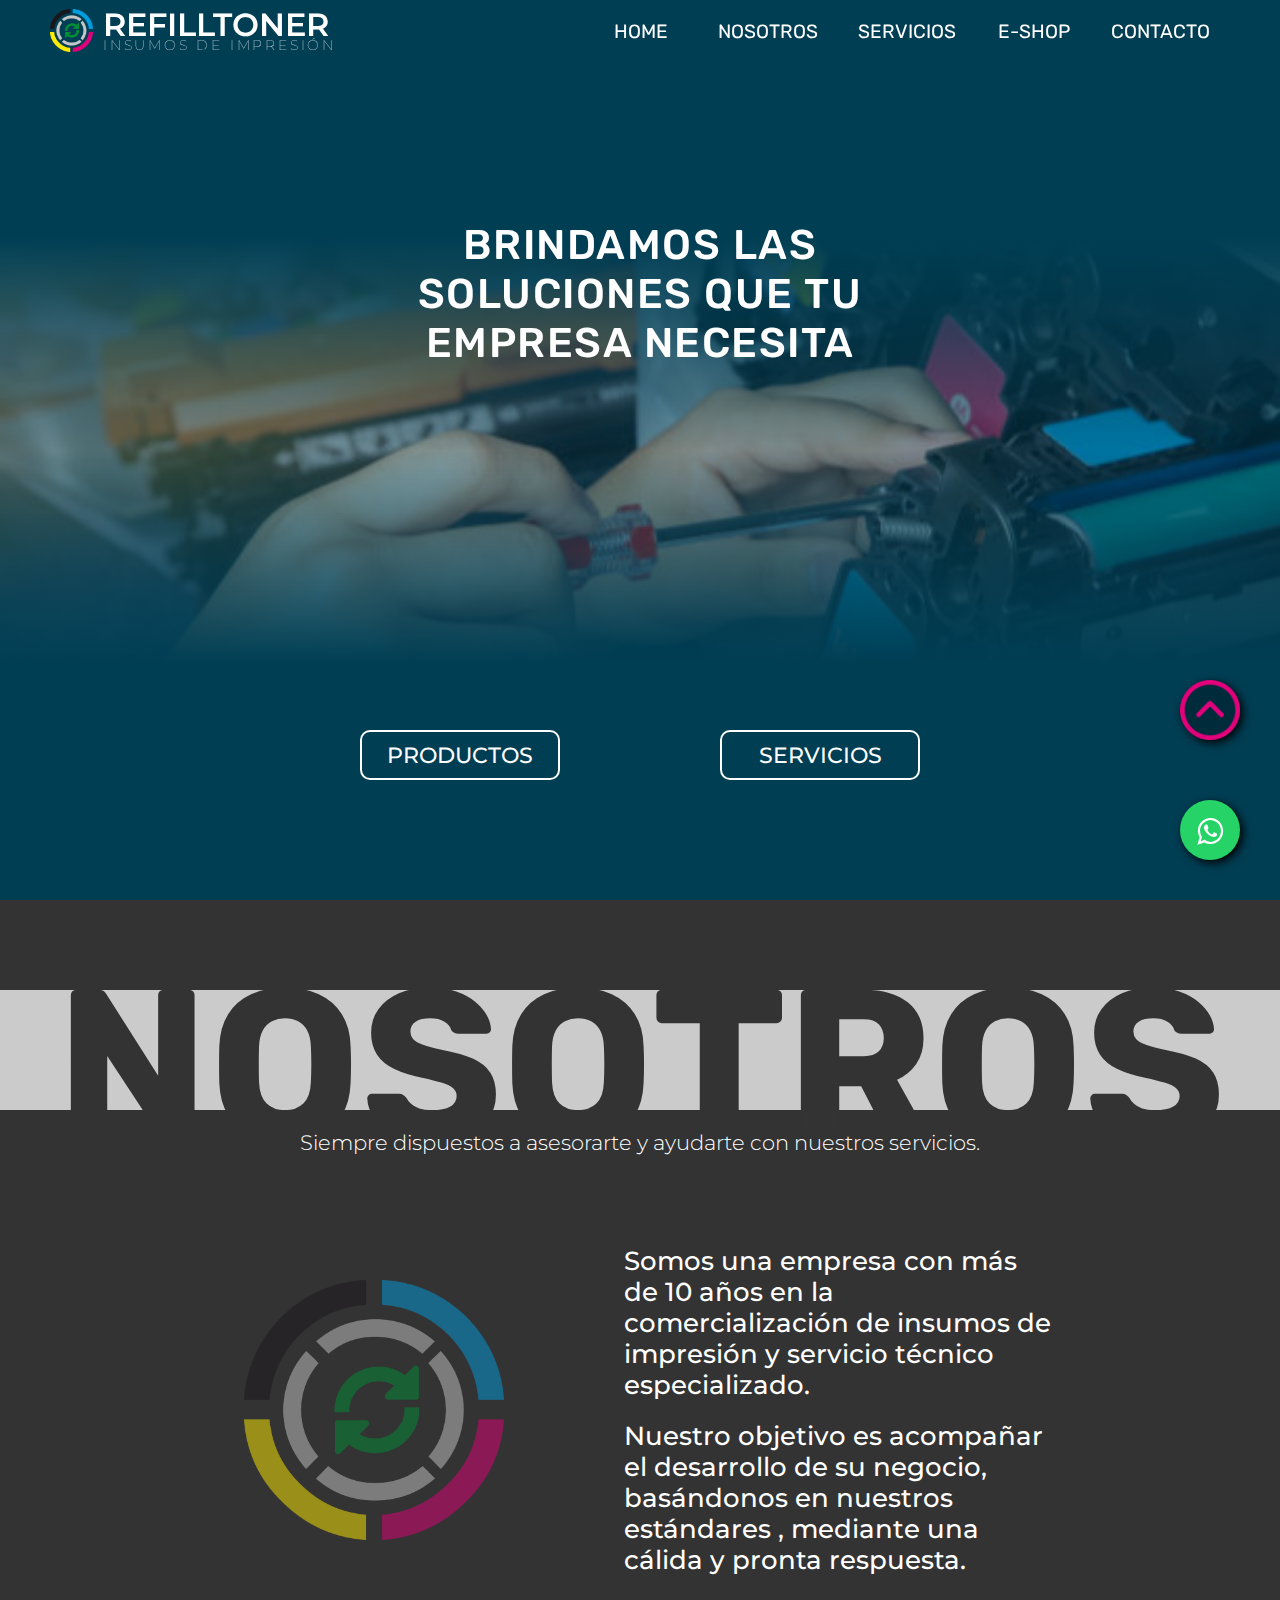
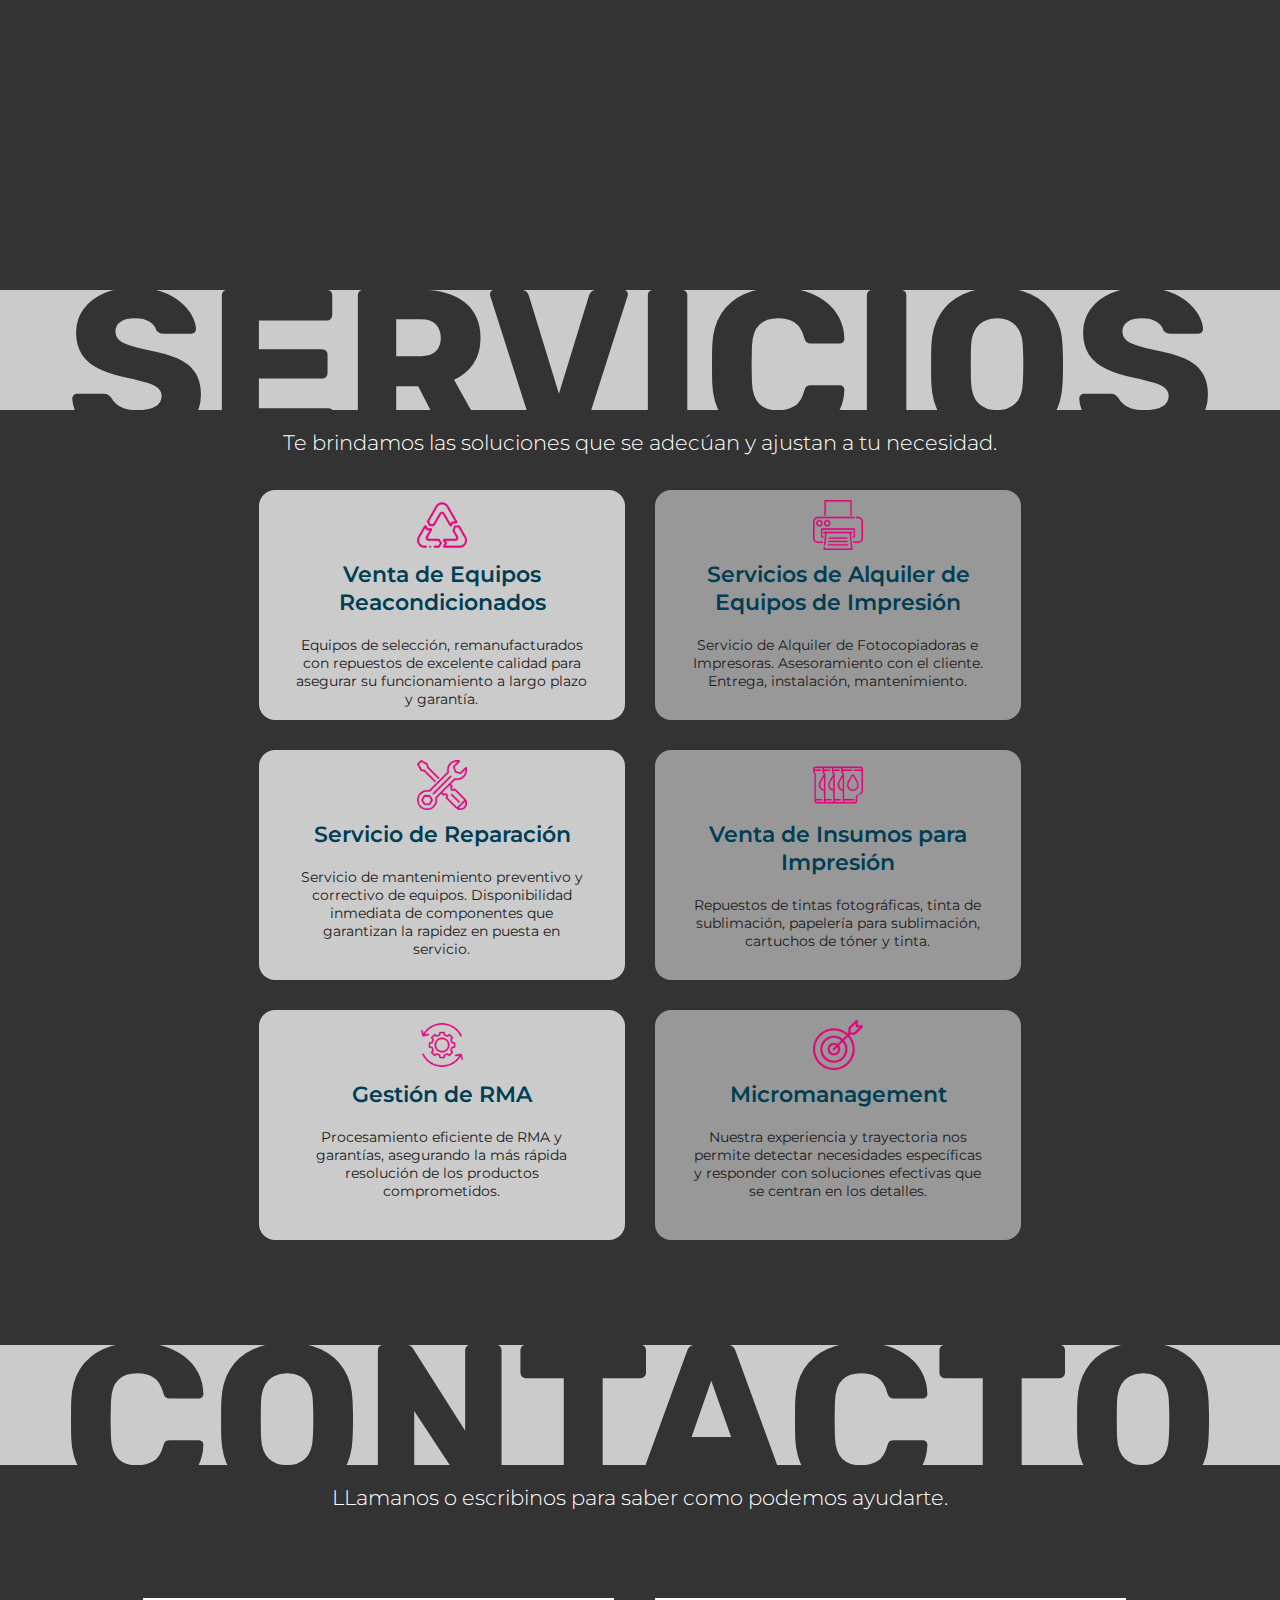
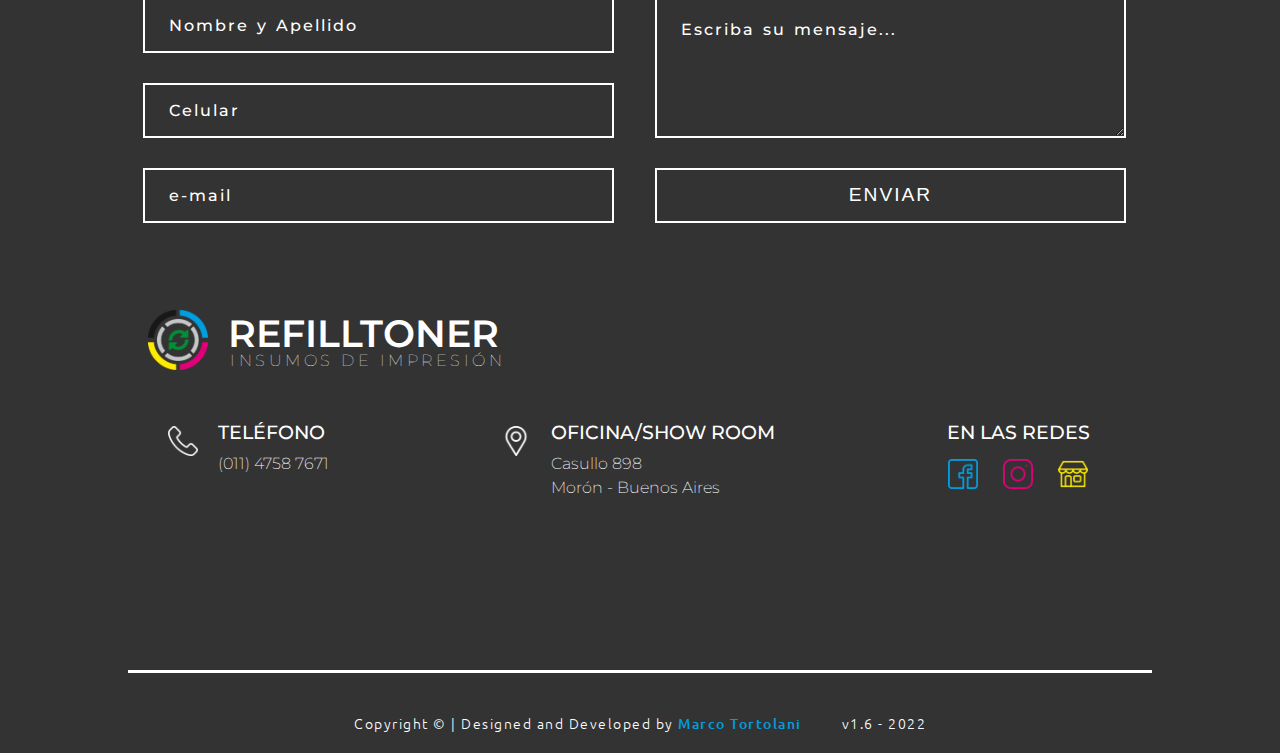
<file: index.html>
<!DOCTYPE html>
<html lang="es">
<head>
    <meta charset="UTF-8">
    <meta http-equiv="X-UA-Compatible" content="IE=edge">
    <meta name="viewport" content="width=device-width, initial-scale=1.0">
    <title>REFILLTONER</title>
    <meta name="description" content="REFILLTONER es una empresa que brinda servicios e insumos para impresión">
    <meta name="author" content="Marco Tortolani">
    <meta name="copyright" content="mtorto.com">
    <meta name="robots" content="index, follow">
    <link rel="icon" href="./imgs/refilltoner_logo.png">


    <link rel="preconnect" href="https://fonts.googleapis.com">
    <link rel="preconnect" href="https://fonts.gstatic.com" crossorigin>
    <!-- Montserrat font -->
    <link href="https://fonts.googleapis.com/css2?family=Montserrat:ital,wght@0,100;0,200;0,300;0,400;0,500;0,600;0,700;0,800;0,900;1,100;1,200;1,300;1,400;1,500;1,600;1,700;1,800;1,900&display=swap" rel="stylesheet">
    <!-- Rubik font -->
    <link href="https://fonts.googleapis.com/css2?family=Rubik:ital,wght@0,300;0,400;0,500;0,600;0,700;0,800;0,900;1,300;1,400;1,500;1,600;1,700;1,800;1,900&display=swap" rel="stylesheet">
    <!-- Ubuntu font -->
    <link href="https://fonts.googleapis.com/css2?family=Ubuntu:ital,wght@0,300;0,400;0,500;0,700;1,300;1,400;1,500;1,700&display=swap" rel="stylesheet">

    <link rel="stylesheet" href="https://maxcdn.bootstrapcdn.com/font-awesome/4.5.0/css/font-awesome.min.css">
    <a href="https://api.whatsapp.com/send?phone=5491167848386&text=Hola%21%20Quisiera%20hacer%20una%20consulta%20de%20RefillToner." class="float" target="_blank">
    <i class="fa fa-whatsapp my-float"></i>
    </a>

    <!-- Link Swiper's CSS -->
    <link rel="stylesheet" href="https://cdn.jsdelivr.net/npm/swiper/swiper-bundle.min.css"/>

    <link rel="stylesheet" href="./sass/app.css">
</head>
<body class="index">

    <div class="arrow-top ">
        <a href="#home">
            <img src="./imgs/up-arrow-magenta.png" alt="">
        </a>
    </div>
    
    <header class="nav-bar " id="navBar">

        <a href="#home">
            <div class="brand">
                <img src="./imgs/refilltoner_logo.png" alt="" id="logo">
                <div class="brand-name">
                    <h1 class="name-logo">refilltoner</h1>
                    <h2 class="line-work">insumos de impresión</h2>
                </div>
            </div>
        </a>
        

        <nav class="nav-menu ">
            <ul>
                <li> <a href="#home">home</a> </li> 
                <li> <a href="#about">nosotros</a> </li>
                <li> <a href="#services">servicios</a> </li>
                <li> <a href="http://refilltoner.mercadoshops.com.ar/" target="_blank">e-shop</a> </li>
                <li> <a href="#contact">contacto</a> </li>
            </ul>

        </nav>


        <label class="menu-mobile " for="menu-mobile" >
            <input type="checkbox" id="menu-mobile">
            <span></span>
            <span></span>
            <span></span>
            <div class="disclose-menu show-menu-mobil">
                <ul>
                    <li> <a href="#home">home</a> </li> 
                    <li> <a href="#about">nosotros</a> </li>
                    <li> <a href="#services">servicios</a> </li>
                    <li> <a href="http://refilltoner.mercadoshops.com.ar/" target="_blank">e-shop</a> </li>
                    <li> <a href="#contact">contacto</a> </li>
                </ul>
            </div>
        </label>

    </header>


    <div class="home" id="home">

        <div class="wraper-slider">

            <!-- Swiper -->
            <div class="swiper mySwiper">
                <div class="swiper-wrapper">
                    <div class="swiper-slide">
                        <img src="./imgs/carrousel/carrousel_01.jpg" alt="">
                    </div>
                    <div class="swiper-slide">
                        <img src="./imgs/carrousel/carrousel_02.jpg" alt="">
                    </div>
                    <div class="swiper-slide">
                        <img src="./imgs/carrousel/carrousel_03.jpg" alt="">
                    </div>
                    <div class="swiper-slide" >
                        <img style="position: absolute; top: -200px;" src="./imgs/carrousel/carrousel_04.jpg" alt="">
                    </div>
                    
                    
                </div>

                <div class="fade">
                    <div class="fade-top"></div>
                    <div class="fade-bottom"></div>
                </div>
            
            </div>
            
        </div>

        <h3 class="slogan">Brindamos las soluciones que tu empresa necesita</h3>
        <div class="buttons">
            <a href="http://refilltoner.mercadoshops.com.ar/" target="_blank">
                <button class="button button-product">productos</button>
            </a>
            <a href="#services">
                <button class="button button-services">servicios</button>
            </a>
        </div>

    </div>


    <div class="about" id="about">

        <div class="back-navbar"></div>

        <div class="title">
            <h4>nosotros</h4>
        </div>

        <h5>Siempre dispuestos a asesorarte y ayudarte con nuestros servicios.</h5>

        <div class="mission">
            <!-- <img src="./imgs/refilltoner_logo_grande_transp.png" alt=""> -->
            <img src="./imgs/refilltoner_logo_grande.png" alt="">
            <div class="paragraphs">
                <p class="paragraph-01">Somos una empresa con más de 10 años en la comercialización de insumos de impresión  y servicio técnico especializado.</p>
                <p class="paragraph-02">Nuestro objetivo es acompañar el desarrollo de su negocio, basándonos en nuestros estándares , mediante una cálida y pronta respuesta.</p>
            </div>
            

        </div>

        <span class="line"></span>
    </div>

    <div class="services" id="services">

        <div class="back-navbar"></div>

        <div class="title">
            <h4>servicios</h4>
        </div>

        <h5>Te brindamos las soluciones que se adecúan y ajustan a tu necesidad.</h5>

        <div class="cards-services">
            <div class="card">
                <img src="./imgs//refurbished-magenta-02.png" alt="">
                <h5>Venta de Equipos Reacondicionados</h5>
                <p>Equipos de selección, remanufacturados con repuestos de excelente calidad para asegurar su funcionamiento a largo plazo y garantía.</p>
            </div>

            <div class="card">
                <img src="./imgs/printer.png" alt="">
                <h5>Servicios de Alquiler de Equipos de Impresión</h5>
                <p>Servicio de Alquiler de Fotocopiadoras e Impresoras. Asesoramiento con el cliente. Entrega, instalación, mantenimiento.</p>
            </div>

            <div class="card">
                <img src="./imgs/service-repair-magenta.png" alt="">
                <h5>Servicio de Reparación</h5>
                <p>Servicio de mantenimiento preventivo y correctivo de equipos. Disponibilidad inmediata de componentes que garantizan la rapidez en puesta en servicio.</p>
            </div>

            <div class="card">
                <img src="./imgs/printer-cartridges.png" alt="">
                <h5>Venta de Insumos para Impresión</h5>
                <p>Repuestos de tintas fotográficas, tinta de sublimación, papelería para sublimación, cartuchos de tóner y tinta.</p>
            </div>

            <div class="card">
                <img src="./imgs/return_material.png" alt="">
                <h5>Gestión de RMA</h5>
                <p>Procesamiento eficiente de RMA y garantías, asegurando la más rápida resolución de los productos comprometidos.</p>
            </div>

            <div class="card">
                <img src="./imgs/target-magenta.png" alt="">
                <h5>Micromanagement</h5>
                <p>Nuestra experiencia y trayectoria nos permite detectar necesidades específicas y responder con soluciones efectivas que se centran en los detalles.</p>
            </div>

        </div>


        <!-- <span class="line"></span> -->

    </div>


    <div class="contact " id="contact">

        <div class="back-navbar"></div>

        <div class="title">
            <h4>contacto</h4>
        </div>

        <h5>LLamanos o escribinos para saber como podemos ayudarte.</h5>


        <form class="form-contact" action="https://formsubmit.co/refilltonerarg@gmail.com" method="POST">
        <!-- <form class="form-contact" action="https://formsubmit.co/mjtorto@gmail.com" method="POST"> -->
            <!-- <form class="form-contact es" action="https://formsubmit.co/441994719cd59fcb3f64bc073c1731bd" method="POST"> -->
            <!-- <input type="hidden" name="_next" value="./thanks.html"> -->
            <input type="hidden" name="_next" value="https://www.refilltoner.com.ar/thanks.html">
            <!-- <input type="hidden" name="_next" value="https://yourdomain.co/thanks.html"> -->
            <!-- <input type="hidden" name="_next" value="https://refilltoner.com.ar//thanks.html"> -->
            <input type="hidden" name="_captcha" value="false">
    
            <label>
                <input type="text" name="name" placeholder="Nombre y Apellido" required>
                <div></div>
            </label>
            <label>
                <input type="tel" name="phone" placeholder="Celular" minlength="8" maxlength="16">
                <div></div>
            </label>

            <label>
                <input type="email" name="email" placeholder="e-mail" required>
                <div></div>
            </label>
        
        
            <label>
                <textarea name="text-area"  minlength="10" maxlength="500" cols="30" rows="10" placeholder="Escriba su mensaje..." required></textarea>
                <div></div>
            </label>

            <label>
                <button class="submit" type="submit" value="Enviar">Enviar</button>
            </label>
            
        </form>

        <div class="data-contact">

            <div class="brand">
                <img src="./imgs/refilltoner_logo.png" alt="">
                <div class="brand-name">
                    <h1 class="name">refilltoner</h1>
                    <h2 class="line-work">insumos de impresión</h2>
                </div>
            </div>

            <div class="data">
                <div class="phones">
                    <a href="tel:+5491147587671">
                        <img src="./imgs/icon_phone.png" alt="">
                    </a>
                    
                    <div class="phones-data">
                        <h4>Teléfono</h4>
                        <h5>(011) 4758 7671</h5>
                    </div>
                </div>
    
                <div class="location">
                    <a href="https://www.google.com/maps/place/REFILLTONER/@-34.6582778,-58.6262973,17z/data=!3m1!4b1!4m5!3m4!1s0x95a335100a989239:0x6c64593d590cf2fb!8m2!3d-34.6582778!4d-58.6241086?hl=es-419">
                        <img src="./imgs/icon_location.png" alt="">
                    </a>
                    <div class="location-data">
                        <h4>Oficina/Show Room</h4>
                        <h5>Casullo 898</h5>
                        <h5>Morón - Buenos Aires</h5>
                    </div>
                </div>

                <div class="social-net">
                    <h4>En las Redes</h4>
                    <div class="social-icons">
                        <a href="https://www.facebook.com/Eze.Refilltoner" target="_blank">
                            <img src="./imgs/logo_facebook.png" alt="">
                        </a>

                        <a href="https://www.instagram.com/refilltoner.arg/" target="_blank">
                            <img src="./imgs/logo_instagram.png" alt="">
                        </a>

                        <a href="http://refilltoner.mercadoshops.com.ar/" target="_blank">
                            <img src="./imgs/logo_shop_02.png" alt="">
                        </a>
                    </div>
                </div>

            </div>

        </div>

        <span class="line"></span>

    </div>

    <footer>
        <h6>Copyright © | Designed and Developed by 
            <a href="https://mtorto.com/" target="_blank">
                <span>Marco Tortolani</span>
            </a>
        </h6>
        <h6>v1.6 - 2022</h6>
    </footer>


    <script src="./script.js"></script>

    <!-- Swiper JS -->
    <script src="https://cdn.jsdelivr.net/npm/swiper/swiper-bundle.min.js"></script>

    <!-- Initialize Swiper -->
    <script>
      var swiper = new Swiper(".mySwiper", {
        spaceBetween: 30,
        centeredSlides: true,
        autoplay: {
          delay: 2500,
          disableOnInteraction: true,
        },
        pagination: {
          el: ".swiper-pagination",
          clickable: true,
        },
        navigation: {
          nextEl: ".swiper-button-next",
          prevEl: ".swiper-button-prev",
        },
      });
    </script>
</body>
</html>
</file>
<file: sass/app.css>
@-webkit-keyframes discloseMenu {
  0% {
    top: -500px;
  }
  100% {
    top: 0px;
  }
}
@keyframes discloseMenu {
  0% {
    top: -500px;
  }
  100% {
    top: 0px;
  }
}
@-webkit-keyframes sliceDownNavBar {
  0% {
    top: -500px;
  }
  100% {
    top: 0px;
    display: flex;
  }
}
@keyframes sliceDownNavBar {
  0% {
    top: -500px;
  }
  100% {
    top: 0px;
    display: flex;
  }
}
@-webkit-keyframes sliceUpNavBar {
  0% {
    top: 0px;
  }
  100% {
    top: -500px;
    display: none;
  }
}
@keyframes sliceUpNavBar {
  0% {
    top: 0px;
  }
  100% {
    top: -500px;
    display: none;
  }
}
* {
  margin: 0;
  padding: 0;
  box-sizing: border-box;
}
* h1, * h2, * h3, * h4, * h5, * h6 {
  font-family: "Rubik", sans-serif;
  text-transform: uppercase;
}
* p {
  font-family: "Montserrat", sans-serif;
}
* ::-webkit-scrollbar {
  display: none;
}

html {
  scroll-behavior: smooth;
}

.float {
  position: fixed;
  width: 60px;
  height: 60px;
  bottom: 40px;
  right: 40px;
  background-color: #25d366;
  color: #FFF;
  border-radius: 50px;
  text-align: center;
  font-size: 30px;
  box-shadow: 3px 3px 10px #000;
  z-index: 100;
}
.float:hover {
  transform: scale(1.2);
  -webkit-transform: scale(1.2);
  -moz-transform: scale(1.2);
  -ms-transform: scale(1.2);
  -o-transform: scale(1.2);
}

.my-float {
  margin-top: 16px;
}

.hide {
  opacity: 0;
}

.fade-out {
  opacity: 0;
}

.scale-down {
  margin-bottom: 10px;
  transform: scale(0.7);
  -webkit-transform: scale(0.7);
  -moz-transform: scale(0.7);
  -ms-transform: scale(0.7);
  -o-transform: scale(0.7);
}

body {
  width: 100vw;
  overflow-x: hidden;
  display: flex;
  flex-direction: column;
  align-items: center;
  /* BURGUER MENU UNABLE AND SETTING*/
}
body .arrow-top {
  z-index: 100;
  width: 60px;
  height: 60px;
  position: fixed;
  bottom: 160px;
  right: 40px;
  background-color: rgba(0, 0, 0, 0.3);
  box-shadow: 3px 3px 10px #000;
  border-radius: 50%;
  -webkit-border-radius: 50%;
  -moz-border-radius: 50%;
  -ms-border-radius: 50%;
  -o-border-radius: 50%;
  backdrop-filter: blur(10px);
  -webkit-backdrop-filter: blur(5px);
  transition: opacity 500ms ease-in-out;
  -webkit-transition: opacity 500ms ease-in-out;
  -moz-transition: opacity 500ms ease-in-out;
  -ms-transition: opacity 500ms ease-in-out;
  -o-transition: opacity 500ms ease-in-out;
}
body .arrow-top:hover {
  transform: scale(1.15);
  -webkit-transform: scale(1.15);
  -moz-transform: scale(1.15);
  -ms-transform: scale(1.15);
  -o-transform: scale(1.15);
}
body .arrow-top img {
  width: 100%;
  height: 100%;
}
body .nav-bar {
  z-index: 100;
  width: 100vw;
  height: 10vh;
  max-height: 60px;
  padding: 0 50px;
  position: fixed;
  display: flex;
  justify-content: space-between;
  align-items: flex-end;
  transition: opacity 250ms ease-in-out;
  -webkit-transition: opacity 250ms ease-in-out;
  -moz-transition: opacity 250ms ease-in-out;
  -ms-transition: opacity 250ms ease-in-out;
  -o-transition: opacity 250ms ease-in-out;
}
body .nav-bar a {
  text-decoration: none;
}
body .nav-bar .brand {
  width: 300px;
  height: 60px;
  margin-right: 0px;
  display: flex;
  align-items: center;
}
body .nav-bar .brand img {
  height: 43px;
  transition: transform 0.5s ease-in-out;
  -webkit-transition: transform 0.5s ease-in-out;
  -moz-transition: transform 0.5s ease-in-out;
  -ms-transition: transform 0.5s ease-in-out;
  -o-transition: transform 0.5s ease-in-out;
}
body .nav-bar .brand img {
  transition: margin-bottom 0.2s ease-in-out;
  -webkit-transition: margin-bottom 0.2s ease-in-out;
  -moz-transition: margin-bottom 0.2s ease-in-out;
  -ms-transition: margin-bottom 0.2s ease-in-out;
  -o-transition: margin-bottom 0.2s ease-in-out;
}
body .nav-bar .brand .brand-name {
  width: 270px;
  height: 60px;
  margin: 0 10px;
  margin-top: 10px;
  display: flex;
  flex-direction: column;
  align-items: flex-start;
}
body .nav-bar .brand .brand-name .name-logo {
  font-family: "Montserrat", sans-serif;
  font-size: 2rem;
  font-weight: 600;
  text-align: center;
  color: #fff;
}
body .nav-bar .brand .brand-name .line-work {
  margin: -7px 0;
  margin-left: 0px;
  font-family: "Montserrat", sans-serif;
  font-size: 0.87rem;
  font-weight: 100;
  text-align: center;
  letter-spacing: 2.8px;
  color: white;
  transition: opacity 0.5s ease-in-out;
  -webkit-transition: opacity 0.5s ease-in-out;
  -moz-transition: opacity 0.5s ease-in-out;
  -ms-transition: opacity 0.5s ease-in-out;
  -o-transition: opacity 0.5s ease-in-out;
}
body .nav-bar .nav-menu {
  height: 40px;
}
body .nav-bar .nav-menu ul {
  display: flex;
  justify-content: space-between;
  align-items: center;
}
body .nav-bar .nav-menu ul li {
  min-width: 75px;
  margin: 0 20px;
  list-style: none;
  border-style: none;
  text-align: center;
}
body .nav-bar .nav-menu ul li a {
  font-family: "Rubik", sans-serif;
  font-size: 1.2rem;
  font-weight: 400;
  text-decoration: none;
  text-transform: uppercase;
  color: #fff;
}
body .nav-bar .nav-menu ul li a:hover {
  color: #E1007A;
}
body .nav-bar .nav-menu ul li a:click {
  color: #009bdc;
}
body .nav-bar {
  /* *****************************************************************/
  transition: background 250ms;
  -webkit-transition: background 250ms;
  -moz-transition: background 250ms;
  -ms-transition: background 250ms;
  -o-transition: background 250ms;
}
body .nav-bar .menu-mobile {
  width: 50px;
  height: 50px;
  position: fixed;
  top: 500px;
  right: 50px;
  z-index: 20000;
  flex-direction: column;
}
body .nav-bar .menu-mobile .disclose-menu {
  display: none;
}
body .nav-bar .menu-mobile .show-menu-mobile {
  display: flex;
}
body .nav-bar .menu-mobile .hide-menu-mobile {
  animation: sliceUpNavBar 1000ms ease 0s normal;
  -webkit-animation: sliceUpNavBar 1000ms ease 0s normal;
}
body .nav-bar .menu-mobile .show-menu-mobile {
  animation: sliceDownNavBar 1000ms ease 0s normal;
  -webkit-animation: sliceDownNavBar 1000ms ease 0s normal;
}
body .nav-bar .menu-mobile span {
  z-index: 3000000;
  background: #fff;
  border-radius: 10px;
  height: 5px;
  min-height: 5px;
  margin: 6px 0;
}
body .nav-bar .menu-mobile span:nth-of-type(1) {
  width: 40px;
}
body .nav-bar .menu-mobile span:nth-of-type(2) {
  width: 40px;
}
body .nav-bar .menu-mobile span:nth-of-type(3) {
  width: 30px;
}
body .nav-bar .menu-mobile input[type=checkbox] {
  display: none;
}
body .nav-bar .menu-mobile input[type=checkbox]:checked ~ span:nth-of-type(1) {
  transform-origin: bottom;
  transform: rotatez(45deg) translate(12px, 12px);
}
body .nav-bar .menu-mobile input[type=checkbox]:checked ~ span:nth-of-type(2) {
  transform-origin: top;
  transform: rotatez(-45deg);
}
body .nav-bar .menu-mobile input[type=checkbox]:checked ~ span:nth-of-type(3) {
  transform-origin: bottom;
  width: 50%;
  transform: translate(20px, -12px) rotateZ(45deg) rotateY(90deg);
}
body .nav-bar .disclose-menu {
  /*display: none;
  */
  margin-top: 0;
  position: fixed;
  /*z-index: 4;
  */
  top: 0px;
  right: 0;
  width: 100vw;
  height: 55vh;
  background: rgba(0, 0, 0, 0.2);
  backdrop-filter: blur(15px);
  -webkit-backdrop-filter: blur(15px);
  flex-direction: column;
  justify-content: space-between;
  align-items: center;
}
body .nav-bar .disclose-menu ul {
  /* display: flex;
  justify-content: space-between;
  align-items: center; */
  position: absolute;
  top: 50px;
  list-style: none;
  height: 100%;
  display: flex;
  flex-direction: column;
  align-items: center;
}
body .nav-bar .disclose-menu ul li {
  /* display: flex;
  justify-content: flex-start;
  align-items: center; */
  height: 2vh;
  border: 1px solid transparent; /* le da grosor, solido y transparencia para que las palabras queden quietas al hacer el hover */
  transition: 0.3s;
  margin-bottom: 50px;
}
body .nav-bar .disclose-menu ul li :hover {
  color: #E1007A;
  width: -webkit-fit-content;
  width: -moz-fit-content;
  width: fit-content;
}
body .nav-bar .disclose-menu ul li a {
  z-index: 5;
  font-family: "Rubik", sans-serif;
  font-weight: 500;
  text-transform: uppercase;
  text-decoration: none;
  font-size: 2em;
  color: #fff;
}
body .nav-bar .disclose-menu ul li a :hover {
  color: #E1007A;
}
body .nav-gray {
  z-index: 200;
  background: rgba(0, 0, 0, 0.2);
  backdrop-filter: blur(10px);
  -webkit-backdrop-filter: blur(10px);
}
body .hide {
  display: none;
}
body .sliceDown {
  animation: sliceDownNavBar 500ms ease-in-out normal;
  -webkit-animation: sliceDownNavBar 500ms ease-in-out normal;
}
body .sliceUp {
  animation: sliceUpNavBar 500ms ease-in-out normal;
  -webkit-animation: sliceUpNavBar 500ms ease-in-out normal;
}

.home,
.about,
.services,
.contact,
.thanks {
  width: 100vw;
  height: 100vh;
  min-height: 800px;
}
.home .back-navbar,
.about .back-navbar,
.services .back-navbar,
.contact .back-navbar,
.thanks .back-navbar {
  width: 100vw;
  height: 10vh;
  position: absolute;
  background-color: #333333;
}

.home {
  display: flex;
  flex-direction: column;
  align-items: center;
  background-color: #003E54;
}
.home .swiper {
  z-index: 1;
  width: 100vw;
  height: 100vh;
  max-height: 500px;
  position: relative;
  top: 200px;
}
.home .swiper .swiper-wrapper {
  z-index: 1;
  width: 100vw;
  height: 700px;
}
.home .swiper .swiper-wrapper .swiper-slide {
  height: 100%;
}
.home .swiper .swiper-wrapper .swiper-slide img {
  width: 100vw;
  height: 100%;
  position: relative;
  top: 0px;
  -o-object-fit: cover;
     object-fit: cover;
}
.home .swiper .fade {
  z-index: 10;
  width: 100vw;
  height: 100vh;
  max-height: 500px;
  position: absolute;
  top: 0px;
  background-color: rgba(0, 62, 84, 0.5);
}
.home .swiper .fade .fade-top, .home .swiper .fade .fade-bottom {
  width: 100%;
  height: 50%;
}
.home .swiper .fade .fade-top {
  background: linear-gradient(0deg, rgba(0, 0, 0, 0) 0%, #003E54 85%);
}
.home .swiper .fade .fade-bottom {
  background: linear-gradient(0deg, #003E54 15%, rgba(0, 0, 0, 0) 100%);
}
.home .slogan {
  z-index: 50;
  width: 45%;
  position: absolute;
  top: 220px;
  font-size: 2.6rem;
  font-weight: 500;
  text-transform: uppercase;
  text-align: center;
  letter-spacing: 1.5px;
  color: #fff;
}
.home .buttons {
  z-index: 50;
  position: absolute;
  bottom: 120px;
  display: flex;
  align-items: center;
}
.home .buttons a {
  -webkit-appearance: none;
     -moz-appearance: none;
          appearance: none;
  text-decoration: none;
}
.home .buttons .button {
  width: 200px;
  height: 50px;
  margin: 0 80px;
  display: flex;
  justify-content: center;
  align-items: center;
  font-family: "Montserrat", sans-serif;
  font-size: 1.4rem;
  font-weight: 500;
  text-transform: uppercase;
  color: #fff;
  background-color: rgba(0, 0, 0, 0);
  border: 2px solid #fff;
  border-radius: 10px;
  -webkit-border-radius: 10px;
  -moz-border-radius: 10px;
  -ms-border-radius: 10px;
  -o-border-radius: 10px;
}
.home .buttons .button:hover {
  cursor: pointer;
  color: #e1007a;
  border-color: #e1007a;
}
.home .buttons .button:active {
  transform: scale(0.95);
  -webkit-transform: scale(0.95);
  -moz-transform: scale(0.95);
  -ms-transform: scale(0.95);
  -o-transform: scale(0.95);
}

.about {
  background-color: #333333;
  display: flex;
  flex-direction: column;
  align-items: center;
}
.about .title {
  width: 100vw;
  padding-top: 40px;
  height: calc(120px + 10vh);
  background-color: #CBCBCB;
}
.about .title h4 {
  font-size: 15rem;
  font-size: 16.6666666667vw;
  text-transform: uppercase;
  text-align: center;
  color: #333333;
}
.about h5 {
  margin: 20px 0;
  font-family: "Montserrat", sans-serif;
  font-size: 1.3rem;
  font-weight: 300;
  text-transform: none;
  color: #fff;
}
.about .mission {
  width: 65vw;
  margin-top: 60px;
  display: flex;
  align-items: center;
}
.about .mission img {
  height: 260px;
  margin: 20px;
  opacity: 0.5;
}
.about .mission img:hover {
  opacity: 1;
}
.about .mission .paragraphs {
  margin-left: 100px;
  font-size: 1.6rem;
  font-weight: 500;
  color: #fff;
  display: flex;
  flex-direction: column;
  align-items: flex-start;
}
.about .mission .paragraphs .paragraph-01, .about .mission .paragraphs .paragraph-02 {
  margin: 10px 0;
}

.services {
  background-color: #333333;
  display: flex;
  flex-direction: column;
  align-items: center;
}
.services .title {
  width: 100vw;
  padding-top: 40px;
  height: calc(120px + 10vh);
  background-color: #CBCBCB;
}
.services .title h4 {
  font-size: 15rem;
  font-size: 16.6666666667vw;
  text-transform: uppercase;
  text-align: center;
  color: #333333;
}
.services h5 {
  margin: 20px 0;
  font-family: "Montserrat", sans-serif;
  font-size: 1.3rem;
  font-weight: 300;
  text-transform: none;
  color: #fff;
}
.services .cards-services {
  width: 90vw;
  display: flex;
  justify-content: center;
  align-items: center;
  flex-wrap: wrap;
}
.services .cards-services .card {
  width: 30%;
  min-width: 366px;
  height: 230px;
  margin: 15px;
  background-color: #CBCBCB;
  display: flex;
  flex-direction: column;
  align-items: center;
  border-radius: 16px;
  -webkit-border-radius: 16px;
  -moz-border-radius: 16px;
  -ms-border-radius: 16px;
  -o-border-radius: 16px;
}
.services .cards-services .card:nth-child(2n) {
  background-color: #989898;
}
.services .cards-services .card img {
  width: 50px;
  height: 50px;
  margin-top: 10px;
  display: flex;
  justify-content: center;
  align-items: center;
}
.services .cards-services .card h5 {
  width: 280px;
  margin-top: 10px;
  text-align: center;
  font-size: 1.4rem;
  font-weight: 600;
  color: #1a1a1a;
  color: #003E54;
}
.services .cards-services .card p {
  width: 80%;
  font-size: 0.9rem;
  text-align: center;
  color: #1a1a1a;
}

.contact {
  background-color: #333333;
  display: flex;
  flex-direction: column;
  align-items: center;
}
.contact .title {
  width: 100vw;
  padding-top: 40px;
  height: calc(120px + 10vh);
  background-color: #CBCBCB;
}
.contact .title h4 {
  font-size: 15rem;
  font-size: 16.6666666667vw;
  text-transform: uppercase;
  text-align: center;
  color: #333333;
}
.contact h5 {
  margin: 20px 0;
  font-family: "Montserrat", sans-serif;
  font-size: 1.3rem;
  font-weight: 300;
  text-transform: none;
  color: #fff;
}
.contact .form-contact {
  width: 80vw;
  height: 40vh;
  display: flex;
  flex-direction: column;
  justify-content: center;
  flex-wrap: wrap;
  border-radius: 0px;
  -webkit-border-radius: 0px;
  -moz-border-radius: 0px;
  -ms-border-radius: 0px;
  -o-border-radius: 0px;
}
.contact .form-contact label {
  width: 46%;
  height: auto;
  margin: 15px;
  display: flex;
  justify-content: center;
}
.contact .form-contact label input, .contact .form-contact label textarea {
  width: 100%;
  height: 55px;
  padding: 0 24px;
  -webkit-appearance: none;
     -moz-appearance: none;
          appearance: none;
  font-family: "Montserrat", sans-serif;
  font-size: 1rem;
  font-weight: 500;
  word-spacing: 2px;
  letter-spacing: 2px;
  text-align: start;
  background-color: rgba(252, 252, 252, 0);
  color: #fff;
  cursor: text;
  /*outline: #6ab1fc;
  */
  border: 2px solid white;
}
.contact .form-contact label input::-moz-placeholder, .contact .form-contact label textarea::-moz-placeholder {
  color: #fff;
}
.contact .form-contact label input:-ms-input-placeholder, .contact .form-contact label textarea:-ms-input-placeholder {
  color: #fff;
}
.contact .form-contact label input::placeholder, .contact .form-contact label textarea::placeholder {
  color: #fff;
}
.contact .form-contact label input:focus-visible, .contact .form-contact label textarea:focus-visible {
  outline: 1px solid rgba(0, 0, 0, 0);
  background-color: rgba(255, 255, 255, 0.5);
}
.contact .form-contact label input::-moz-selection, .contact .form-contact label textarea::-moz-selection {
  background-color: #888888;
  color: white;
  color: #000;
}
.contact .form-contact label input::selection, .contact .form-contact label textarea::selection {
  background-color: #888888;
  color: white;
  color: #000;
}
.contact .form-contact label input div, .contact .form-contact label textarea div {
  width: auto;
  height: 20px;
  margin: auto;
  position: relative;
  top: -2px;
  left: 25px;
  font-size: 0.9rem;
  background-color: black;
}
.contact .form-contact label textarea {
  height: 140px;
  overflow-wrap: break-word;
  padding: 20px 24px;
  text-align: justify;
  word-break: keep-all;
}
.contact .form-contact label .submit {
  width: 100%;
  height: 55px;
  padding: 0;
  cursor: pointer;
  border: none;
  font-family: "Jost", sans-serif;
  font-weight: 500;
  font-size: 1.2rem;
  letter-spacing: 2px;
  text-transform: uppercase;
  text-align: center;
  border: 2px solid white;
  background-color: rgba(252, 252, 252, 0);
  color: #fff;
}
.contact .form-contact label .submit:hover {
  background-color: #386aa0;
  color: white;
}
.contact .form-contact label .submit:active {
  transform: scale(0.9);
  -webkit-transform: scale(0.9);
  -moz-transform: scale(0.9);
  -ms-transform: scale(0.9);
  -o-transform: scale(0.9);
}
.contact .form-contact .invalid {
  color: rgb(219, 33, 0);
  font-family: "Courier New", Courier, monospace;
  font-weight: 600;
  font-size: 1.2rem;
  text-align: left;
}
.contact .form-contact .error {
  border: solid 3px rgb(219, 33, 0);
}
.contact .data-contact {
  width: 80vw;
  height: 400px;
  display: flex;
  flex-direction: column;
  align-items: flex-start;
}
.contact .data-contact .brand {
  display: flex;
  align-items: center;
}
.contact .data-contact .brand img {
  width: 60px;
  margin: 20px;
}
.contact .data-contact .brand .brand-name {
  display: flex;
  flex-direction: column;
  align-items: flex-start;
}
.contact .data-contact .brand .brand-name .name {
  font-family: "Montserrat", sans-serif;
  font-size: 2.4rem;
  font-weight: 600;
  color: #fff;
}
.contact .data-contact .brand .brand-name .line-work {
  margin-top: -6px;
  margin-left: 2px;
  font-family: "Montserrat", sans-serif;
  font-size: 1rem;
  font-weight: 100;
  letter-spacing: 3.5px;
  color: #fff;
}
.contact .data-contact .data {
  width: 90%;
  margin-left: 40px;
  margin-top: 30px;
  display: flex;
  justify-content: space-between;
  align-items: flex-start;
}
.contact .data-contact .data .phones {
  display: flex;
  align-items: flex-start;
}
.contact .data-contact .data .phones img {
  height: 30px;
  margin-top: 6px;
}
.contact .data-contact .data .phones img:hover {
  transform: scale(1.5);
  -webkit-transform: scale(1.5);
  -moz-transform: scale(1.5);
  -ms-transform: scale(1.5);
  -o-transform: scale(1.5);
}
.contact .data-contact .data .phones .phones-data {
  margin: 0;
  margin-left: 20px;
  display: flex;
  flex-direction: column;
  align-items: flex-start;
}
.contact .data-contact .data .phones .phones-data h4, .contact .data-contact .data .phones .phones-data h5 {
  margin-bottom: 5px;
  font-family: "Montserrat", sans-serif;
  font-weight: 500;
  font-size: 1.2rem;
  color: #fff;
}
.contact .data-contact .data .phones .phones-data h5 {
  margin-top: 5px;
  font-size: 1rem;
  font-weight: 200;
}
.contact .data-contact .data .location {
  display: flex;
  align-items: flex-start;
}
.contact .data-contact .data .location a img {
  height: 30px;
  margin-top: 6px;
}
.contact .data-contact .data .location a img:hover {
  transform: scale(1.5);
  -webkit-transform: scale(1.5);
  -moz-transform: scale(1.5);
  -ms-transform: scale(1.5);
  -o-transform: scale(1.5);
}
.contact .data-contact .data .location .location-data {
  margin: 0;
  margin-left: 20px;
  display: flex;
  flex-direction: column;
  align-items: flex-start;
}
.contact .data-contact .data .location .location-data h4, .contact .data-contact .data .location .location-data h5 {
  margin-bottom: 5px;
  font-family: "Montserrat", sans-serif;
  font-weight: 500;
  font-size: 1.2rem;
  color: #fff;
}
.contact .data-contact .data .location .location-data h5 {
  margin-top: 5px;
  margin-bottom: 0;
  font-size: 1rem;
  font-weight: 200;
}
.contact .data-contact .data .social-net {
  margin: 0;
  display: flex;
  flex-direction: column;
  align-items: center;
}
.contact .data-contact .data .social-net h4 {
  margin-bottom: 15px;
  font-family: "Montserrat", sans-serif;
  font-weight: 500;
  font-size: 1.2rem;
  color: #fff;
}
.contact .data-contact .data .social-net .social-icons {
  width: 140px;
  display: flex;
  align-items: center;
  justify-content: space-between;
}
.contact .data-contact .data .social-net .social-icons img {
  height: 30px;
}
.contact .data-contact .data .social-net .social-icons img:hover {
  transform: scale(1.5);
  -webkit-transform: scale(1.5);
  -moz-transform: scale(1.5);
  -ms-transform: scale(1.5);
  -o-transform: scale(1.5);
}
.contact .line {
  width: 80vw;
  height: 3px;
  position: relative;
  bottom: 20px;
  background-color: #fff;
}

footer {
  width: 100vw;
  height: 60px;
  display: flex;
  justify-content: center;
  align-items: center;
  background-color: #333333;
}
footer h6 {
  margin: 20px;
  font-family: "Ubuntu", sans-serif;
  font-weight: 300;
  font-size: 0.85rem;
  text-transform: none;
  letter-spacing: 1.5px;
  color: #fff;
}
footer h6 a {
  text-decoration: none;
}
footer h6 span {
  font-weight: 500;
  color: #009DDF;
}

.thanks {
  height: -webkit-fit-content;
  height: -moz-fit-content;
  height: fit-content;
  margin: 2vh 0;
  overflow: hidden;
  background-color: #333333;
  display: flex;
  flex-direction: column;
  align-items: center;
}
.thanks .brand {
  display: flex;
  align-items: center;
}
.thanks .brand img {
  width: 60px;
  margin: 20px;
}
.thanks .brand .brand-name {
  display: flex;
  flex-direction: column;
  align-items: flex-start;
}
.thanks .brand .brand-name .name {
  font-family: "Montserrat", sans-serif;
  font-size: 3rem;
  font-weight: 600;
  color: #fff;
}
.thanks .brand .brand-name .line-work {
  margin-top: -6px;
  margin-left: 2px;
  font-family: "Montserrat", sans-serif;
  font-size: 1.35rem;
  font-weight: 100;
  letter-spacing: 3.5px;
  color: #fff;
}
.thanks h3 {
  width: 80vw;
  font-size: 2.2rem;
  text-transform: uppercase;
  text-align: center;
  color: #fff;
}
.thanks .title {
  margin: 5vh 0;
  font-weight: 400;
}
.thanks .text {
  max-width: 400px;
  margin: 20px 0;
  font-size: 1.6rem;
  font-weight: 100;
}
.thanks lottie-player {
  width: 60vw;
  max-width: 300px;
}

@media screen and (max-width: 1320px) {
  .services, .contact {
    height: -webkit-fit-content;
    height: -moz-fit-content;
    height: fit-content;
  }
}
@media screen and (max-width: 1250px) {
  .about .title, .services .title, .contact .title {
    height: calc(100px + 10vh);
  }
  .about .title h4, .services .title h4, .contact .title h4 {
    font-size: 10rem;
    font-size: 16.6666666667vw;
  }
  .about .mission, .services .mission, .contact .mission {
    width: 70vw;
  }
  .about .mission img, .services .mission img, .contact .mission img {
    height: 200px;
    margin: 0;
  }
  .about .mission .paragraphs, .services .mission .paragraphs, .contact .mission .paragraphs {
    font-size: 1.5rem;
  }
}
@media screen and (max-width: 1100px) {
  body .nav-bar .nav-menu {
    display: none;
  }
  body .nav-bar .menu-mobile {
    top: 8px;
    display: flex;
    cursor: pointer;
  }
  .home h3.slogan {
    top: 160px;
  }
}
@media screen and (max-width: 900px) {
  body .nav-bar {
    padding: 0 30px;
  }
  body .nav-bar .menu-mobile {
    right: 20px;
  }
  .home h3.slogan {
    width: 60vw;
    top: 160px;
    font-size: 2.3rem;
  }
  .home .buttons .button {
    margin: 0 50px;
  }
  .about .back-navbar, .services .back-navbar, .contact .back-navbar {
    height: 8vh;
  }
  .about .title, .services .title, .contact .title {
    height: calc(70px + 10vh);
  }
  .about h5, .services h5, .contact h5 {
    width: 80%;
    font-size: 1.3rem;
    text-align: center;
  }
  .about .mission, .services .mission, .contact .mission {
    width: 80vw;
  }
  .about .mission img, .services .mission img, .contact .mission img {
    margin: 0;
  }
  .about .mission .paragraphs, .services .mission .paragraphs, .contact .mission .paragraphs {
    margin-left: 50px;
    font-size: 1.4rem;
  }
  .about .form-contact, .services .form-contact, .contact .form-contact {
    width: 90vw;
  }
  .about .form-contact label input, .about .form-contact label .submit, .services .form-contact label input, .services .form-contact label .submit, .contact .form-contact label input, .contact .form-contact label .submit {
    height: 45px;
  }
  .about .form-contact label textarea, .services .form-contact label textarea, .contact .form-contact label textarea {
    height: 122px;
  }
  .about .data-contact, .services .data-contact, .contact .data-contact {
    width: 90vw;
  }
  .about .data-contact .brand img, .services .data-contact .brand img, .contact .data-contact .brand img {
    width: 50px;
  }
  .about .data-contact .brand .brand-name .name, .services .data-contact .brand .brand-name .name, .contact .data-contact .brand .brand-name .name {
    font-size: 2.2rem;
  }
  .about .data-contact .brand .brand-name .line-work, .services .data-contact .brand .brand-name .line-work, .contact .data-contact .brand .brand-name .line-work {
    font-size: 0.9rem;
    margin-left: 1px;
  }
  .about .data-contact .data, .services .data-contact .data, .contact .data-contact .data {
    width: 90%;
    margin-left: 20px;
  }
  .about .data-contact .data .phones .phones-data h4,
.about .data-contact .data .location .location-data h4,
.about .data-contact .data .social-net h4, .services .data-contact .data .phones .phones-data h4,
.services .data-contact .data .location .location-data h4,
.services .data-contact .data .social-net h4, .contact .data-contact .data .phones .phones-data h4,
.contact .data-contact .data .location .location-data h4,
.contact .data-contact .data .social-net h4 {
    font-size: 1rem;
  }
}
@media screen and (max-width: 700px) {
  .float {
    width: 40px;
    height: 40px;
    right: 20px;
  }
  .my-float {
    margin-top: 6px;
  }
  body .arrow-top {
    bottom: 120px;
    right: 20px;
    width: 40px;
    height: 40px;
  }
  .nav-bar .menu-mobile .disclose-menu ul li a {
    font-size: 1.5rem;
  }
  .home .buttons .button {
    width: 180px;
    height: 40px;
    margin: 0 30px;
    font-size: 1.1rem;
  }
  .about .title, .services .title, .contact .title {
    height: calc(50px + 10vh);
  }
  .about h5, .services h5, .contact h5 {
    width: 80vw;
    text-align: center;
  }
  .about .mission, .services .mission, .contact .mission {
    width: 80vw;
    margin-top: 30px;
    flex-direction: column;
  }
  .about .mission img, .services .mission img, .contact .mission img {
    height: 160px;
  }
  .about .mission .paragraphs, .services .mission .paragraphs, .contact .mission .paragraphs {
    margin: 20px;
    text-align: center;
  }
  .about .form-contact, .services .form-contact, .contact .form-contact {
    width: 90vw;
  }
  .about .form-contact label input, .about .form-contact label .submit, .services .form-contact label input, .services .form-contact label .submit, .contact .form-contact label input, .contact .form-contact label .submit {
    height: 45px;
  }
  .about .form-contact label textarea, .services .form-contact label textarea, .contact .form-contact label textarea {
    height: 122px;
  }
  .about .data-contact, .services .data-contact, .contact .data-contact {
    width: 90vw;
    height: -webkit-fit-content;
    height: -moz-fit-content;
    height: fit-content;
    margin-bottom: 5vh;
  }
  .about .data-contact .data, .services .data-contact .data, .contact .data-contact .data {
    height: -webkit-fit-content;
    height: -moz-fit-content;
    height: fit-content;
    flex-direction: column;
    flex-wrap: wrap;
  }
  .about .data-contact .data .phones, .about .data-contact .data .location, .about .data-contact .data .social-net, .services .data-contact .data .phones, .services .data-contact .data .location, .services .data-contact .data .social-net, .contact .data-contact .data .phones, .contact .data-contact .data .location, .contact .data-contact .data .social-net {
    margin: 20px 0;
    align-items: center;
    justify-content: flex-start;
  }
  .about .data-contact .data .phones .phones-data, .about .data-contact .data .location .phones-data, .about .data-contact .data .social-net .phones-data, .services .data-contact .data .phones .phones-data, .services .data-contact .data .location .phones-data, .services .data-contact .data .social-net .phones-data, .contact .data-contact .data .phones .phones-data, .contact .data-contact .data .location .phones-data, .contact .data-contact .data .social-net .phones-data {
    justify-content: center;
  }
  .about .data-contact .data .phones .phones-data h4, .about .data-contact .data .phones .phones-data h5, .about .data-contact .data .location .phones-data h4, .about .data-contact .data .location .phones-data h5, .about .data-contact .data .social-net .phones-data h4, .about .data-contact .data .social-net .phones-data h5, .services .data-contact .data .phones .phones-data h4, .services .data-contact .data .phones .phones-data h5, .services .data-contact .data .location .phones-data h4, .services .data-contact .data .location .phones-data h5, .services .data-contact .data .social-net .phones-data h4, .services .data-contact .data .social-net .phones-data h5, .contact .data-contact .data .phones .phones-data h4, .contact .data-contact .data .phones .phones-data h5, .contact .data-contact .data .location .phones-data h4, .contact .data-contact .data .location .phones-data h5, .contact .data-contact .data .social-net .phones-data h4, .contact .data-contact .data .social-net .phones-data h5 {
    width: -webkit-fit-content;
    width: -moz-fit-content;
    width: fit-content;
    margin-top: 5px;
    margin-right: 10px;
    font-size: 1.2rem;
  }
  .about .data-contact .data .phones .location-data, .about .data-contact .data .location .location-data, .about .data-contact .data .social-net .location-data, .services .data-contact .data .phones .location-data, .services .data-contact .data .location .location-data, .services .data-contact .data .social-net .location-data, .contact .data-contact .data .phones .location-data, .contact .data-contact .data .location .location-data, .contact .data-contact .data .social-net .location-data {
    justify-content: center;
  }
  .about .data-contact .data .phones .location-data h4, .about .data-contact .data .phones .location-data h5, .about .data-contact .data .location .location-data h4, .about .data-contact .data .location .location-data h5, .about .data-contact .data .social-net .location-data h4, .about .data-contact .data .social-net .location-data h5, .services .data-contact .data .phones .location-data h4, .services .data-contact .data .phones .location-data h5, .services .data-contact .data .location .location-data h4, .services .data-contact .data .location .location-data h5, .services .data-contact .data .social-net .location-data h4, .services .data-contact .data .social-net .location-data h5, .contact .data-contact .data .phones .location-data h4, .contact .data-contact .data .phones .location-data h5, .contact .data-contact .data .location .location-data h4, .contact .data-contact .data .location .location-data h5, .contact .data-contact .data .social-net .location-data h4, .contact .data-contact .data .social-net .location-data h5 {
    width: -webkit-fit-content;
    width: -moz-fit-content;
    width: fit-content;
  }
  .about .data-contact .data .phones .phones-data h4,
.about .data-contact .data .location .location-data h4,
.about .data-contact .data .social-net h4, .services .data-contact .data .phones .phones-data h4,
.services .data-contact .data .location .location-data h4,
.services .data-contact .data .social-net h4, .contact .data-contact .data .phones .phones-data h4,
.contact .data-contact .data .location .location-data h4,
.contact .data-contact .data .social-net h4 {
    font-size: 1rem;
  }
  .contact {
    height: -webkit-fit-content;
    height: -moz-fit-content;
    height: fit-content;
  }
  .contact .data-contact {
    align-items: center;
  }
  .contact .data-contact .data {
    flex-direction: column;
    align-items: center;
  }
  .contact .data-contact .data .phones a img, .contact .data-contact .data .location a img, .contact .data-contact .data .social-icons a img {
    height: 40px;
  }
}
@media screen and (max-width: 560px) {
  body .nav-bar {
    padding: 0 20px;
  }
  body .nav-bar .menu-mobile {
    right: 20px;
  }
  .home h3.slogan {
    width: 70vw;
    font-size: 2rem;
  }
  .home .buttons {
    bottom: 15vh;
    flex-direction: column;
  }
  .home .buttons .button {
    width: 200px;
    height: 50px;
    margin: 20px 0;
    font-size: 1.1rem;
  }
  .about .back-navbar, .services .back-navbar, .contact .back-navbar {
    height: 6vh;
  }
  .about .title, .services .title, .contact .title {
    height: calc(30px + 10vh);
  }
  .about .mission, .services .mission, .contact .mission {
    width: 80vw;
    margin-top: 10px;
    flex-direction: column;
  }
  .about .mission img, .services .mission img, .contact .mission img {
    height: 130px;
  }
  .about .mission .paragraphs, .services .mission .paragraphs, .contact .mission .paragraphs {
    margin: 20px;
    font-size: 1.2rem;
  }
  .about .form-contact, .services .form-contact, .contact .form-contact {
    width: 90vw;
    height: -webkit-fit-content;
    height: -moz-fit-content;
    height: fit-content;
    align-items: center;
  }
  .about .form-contact label, .services .form-contact label, .contact .form-contact label {
    width: 80vw;
    min-width: 200px;
  }
  .about .form-contact label input, .about .form-contact label .submit, .services .form-contact label input, .services .form-contact label .submit, .contact .form-contact label input, .contact .form-contact label .submit {
    height: 45px;
  }
  .about .form-contact label textarea, .services .form-contact label textarea, .contact .form-contact label textarea {
    height: 122px;
  }
  .about .data-contact, .services .data-contact, .contact .data-contact {
    width: 90vw;
    height: -webkit-fit-content;
    height: -moz-fit-content;
    height: fit-content;
    margin-bottom: 5vh;
  }
  .about .data-contact .data, .services .data-contact .data, .contact .data-contact .data {
    height: -webkit-fit-content;
    height: -moz-fit-content;
    height: fit-content;
    margin: 0 auto;
    flex-direction: column;
    flex-wrap: wrap;
  }
  .about .data-contact .data .phones, .about .data-contact .data .location, .about .data-contact .data .social-net, .services .data-contact .data .phones, .services .data-contact .data .location, .services .data-contact .data .social-net, .contact .data-contact .data .phones, .contact .data-contact .data .location, .contact .data-contact .data .social-net {
    margin: 20px 0;
    align-items: center;
    justify-content: flex-start;
  }
  .about .data-contact .data .phones .phones-data, .about .data-contact .data .location .phones-data, .about .data-contact .data .social-net .phones-data, .services .data-contact .data .phones .phones-data, .services .data-contact .data .location .phones-data, .services .data-contact .data .social-net .phones-data, .contact .data-contact .data .phones .phones-data, .contact .data-contact .data .location .phones-data, .contact .data-contact .data .social-net .phones-data {
    justify-content: center;
  }
  .about .data-contact .data .phones .phones-data h4, .about .data-contact .data .phones .phones-data h5, .about .data-contact .data .location .phones-data h4, .about .data-contact .data .location .phones-data h5, .about .data-contact .data .social-net .phones-data h4, .about .data-contact .data .social-net .phones-data h5, .services .data-contact .data .phones .phones-data h4, .services .data-contact .data .phones .phones-data h5, .services .data-contact .data .location .phones-data h4, .services .data-contact .data .location .phones-data h5, .services .data-contact .data .social-net .phones-data h4, .services .data-contact .data .social-net .phones-data h5, .contact .data-contact .data .phones .phones-data h4, .contact .data-contact .data .phones .phones-data h5, .contact .data-contact .data .location .phones-data h4, .contact .data-contact .data .location .phones-data h5, .contact .data-contact .data .social-net .phones-data h4, .contact .data-contact .data .social-net .phones-data h5 {
    width: -webkit-fit-content;
    width: -moz-fit-content;
    width: fit-content;
    margin-top: 5px;
    margin-right: 10px;
    font-size: 1.2rem;
  }
  .about .data-contact .data .phones .location-data, .about .data-contact .data .location .location-data, .about .data-contact .data .social-net .location-data, .services .data-contact .data .phones .location-data, .services .data-contact .data .location .location-data, .services .data-contact .data .social-net .location-data, .contact .data-contact .data .phones .location-data, .contact .data-contact .data .location .location-data, .contact .data-contact .data .social-net .location-data {
    justify-content: center;
  }
  .about .data-contact .data .phones .location-data h4, .about .data-contact .data .phones .location-data h5, .about .data-contact .data .location .location-data h4, .about .data-contact .data .location .location-data h5, .about .data-contact .data .social-net .location-data h4, .about .data-contact .data .social-net .location-data h5, .services .data-contact .data .phones .location-data h4, .services .data-contact .data .phones .location-data h5, .services .data-contact .data .location .location-data h4, .services .data-contact .data .location .location-data h5, .services .data-contact .data .social-net .location-data h4, .services .data-contact .data .social-net .location-data h5, .contact .data-contact .data .phones .location-data h4, .contact .data-contact .data .phones .location-data h5, .contact .data-contact .data .location .location-data h4, .contact .data-contact .data .location .location-data h5, .contact .data-contact .data .social-net .location-data h4, .contact .data-contact .data .social-net .location-data h5 {
    width: -webkit-fit-content;
    width: -moz-fit-content;
    width: fit-content;
  }
  .about .data-contact .data .phones .phones-data h4,
.about .data-contact .data .location .location-data h4,
.about .data-contact .data .social-net h4, .services .data-contact .data .phones .phones-data h4,
.services .data-contact .data .location .location-data h4,
.services .data-contact .data .social-net h4, .contact .data-contact .data .phones .phones-data h4,
.contact .data-contact .data .location .location-data h4,
.contact .data-contact .data .social-net h4 {
    font-size: 1rem;
  }
  .services .cards-services .card {
    min-width: 300px;
    height: 240px;
  }
  .services .cards-services .card img {
    width: 40px;
    height: 40px;
    margin-top: 8px;
  }
  .services .cards-services .card h5 {
    font-size: 1.4rem;
    margin-top: 8px;
  }
  .services .cards-services .card p {
    width: 90%;
    font-size: 1rem;
  }
  .thanks .brand img {
    width: 50px;
    margin: 20px;
    margin-left: 0;
  }
  .thanks .brand .brand-name .name {
    font-size: 2.5rem;
  }
  .thanks .brand .brand-name .line-work {
    margin-top: -6px;
    margin-left: 2px;
    font-size: 1.07rem;
    letter-spacing: 3.5px;
  }
}
@media screen and (max-width: 415px) {
  body .nav-bar {
    padding: 0 10px;
  }
  body .nav-bar .brand img {
    display: none;
  }
  body .nav-bar .brand .brand-name .name-logo {
    font-size: 1.8rem;
  }
  body .nav-bar .brand .brand-name .line-work {
    margin-top: -5px;
    font-size: 0.75rem;
  }
  body .nav-bar .menu-mobile {
    top: 8px;
    right: 10px;
  }
  body .nav-bar .menu-mobile span {
    z-index: 300000000;
    height: 3px;
    min-height: 3px;
  }
  body .nav-bar .menu-mobile span:nth-of-type(1) {
    width: 30px;
  }
  body .nav-bar .menu-mobile span:nth-of-type(2) {
    width: 30px;
  }
  body .nav-bar .menu-mobile span:nth-of-type(3) {
    width: 20px;
  }
  body .nav-bar .menu-mobile input[type=checkbox]:checked ~ span:nth-of-type(1) {
    transform-origin: bottom;
    transform: rotatez(45deg) translate(10px, 10px);
    -webkit-transform: rotatez(45deg) translate(10px, 10px);
    -moz-transform: rotatez(45deg) translate(10px, 10px);
    -ms-transform: rotatez(45deg) translate(10px, 10px);
    -o-transform: rotatez(45deg) translate(10px, 10px);
  }
  .home h3.slogan {
    width: 80vw;
    font-size: 2rem;
  }
  .home .buttons {
    bottom: 15vh;
  }
  .home .buttons .button {
    width: 200px;
    height: 50px;
    margin: 20px 0;
    font-size: 1.1rem;
  }
  .about .title, .services .title, .contact .title {
    height: calc(20px + 10vh);
  }
  .about h5, .services h5, .contact h5 {
    font-size: 1.2rem;
  }
  .about .mission, .services .mission, .contact .mission {
    width: 80vw;
    margin-top: 10px;
    flex-direction: column;
  }
  .about .mission img, .services .mission img, .contact .mission img {
    height: 130px;
  }
  .about .mission .paragraphs, .services .mission .paragraphs, .contact .mission .paragraphs {
    margin: 20px;
    font-size: 1.1rem;
  }
  .about .data-contact .brand img, .services .data-contact .brand img, .contact .data-contact .brand img {
    width: 40px;
  }
  .about .data-contact .brand .brand-name .name, .services .data-contact .brand .brand-name .name, .contact .data-contact .brand .brand-name .name {
    font-size: 1.8rem;
  }
  .about .data-contact .brand .brand-name .line-work, .services .data-contact .brand .brand-name .line-work, .contact .data-contact .brand .brand-name .line-work {
    font-size: 0.68rem;
    margin-left: 1px;
  }
  .thanks .brand img {
    width: 45px;
    margin: 20px 10px;
    margin-left: 0;
  }
  .thanks .brand .brand-name .name {
    font-size: 2.2rem;
  }
  .thanks .brand .brand-name .line-work {
    margin-top: -6px;
    margin-left: 2px;
    font-size: 0.9rem;
    letter-spacing: 3.5px;
  }
}
@media screen and (max-width: 350px) {
  body .nav-bar {
    padding: 0 5px;
  }
  body .nav-bar .brand img {
    display: none;
  }
  body .nav-bar .brand .brand-name .name-logo {
    margin-top: 5px;
    font-size: 1.5rem;
  }
  body .nav-bar .brand .brand-name .line-work {
    margin-top: -5px;
    font-size: 0.58rem;
  }
  body .nav-bar .menu-mobile {
    top: 10px;
    right: 5px;
  }
  body .nav-bar .menu-mobile span {
    z-index: 300000000;
    height: 3px;
    min-height: 3px;
    margin: 5px;
  }
  body .nav-bar .menu-mobile span:nth-of-type(1) {
    width: 30px;
  }
  body .nav-bar .menu-mobile span:nth-of-type(2) {
    width: 30px;
  }
  body .nav-bar .menu-mobile span:nth-of-type(3) {
    width: 20px;
  }
  body .nav-bar .menu-mobile input[type=checkbox]:checked ~ span:nth-of-type(1) {
    transform-origin: bottom;
    transform: rotatez(45deg) translate(9px, 9px);
    -webkit-transform: rotatez(45deg) translate(9px, 9px);
    -moz-transform: rotatez(45deg) translate(9px, 9px);
    -ms-transform: rotatez(45deg) translate(9px, 9px);
    -o-transform: rotatez(45deg) translate(9px, 9px);
  }
  .home h3.slogan {
    width: 80vw;
    font-size: 1.6rem;
  }
  .about .title, .services .title, .contact .title {
    height: calc(10px + 10vh);
  }
  .about h5, .services h5, .contact h5 {
    font-size: 1.1rem;
  }
  .about .mission img, .services .mission img, .contact .mission img {
    height: 110px;
  }
  .about .mission .paragraphs, .services .mission .paragraphs, .contact .mission .paragraphs {
    font-size: 0.9rem;
  }
  .about .data-contact .brand img, .services .data-contact .brand img, .contact .data-contact .brand img {
    width: 30px;
  }
  .about .data-contact .brand .brand-name .name, .services .data-contact .brand .brand-name .name, .contact .data-contact .brand .brand-name .name {
    font-size: 1.5rem;
  }
  .about .data-contact .brand .brand-name .line-work, .services .data-contact .brand .brand-name .line-work, .contact .data-contact .brand .brand-name .line-work {
    font-size: 0.52rem;
    margin-left: 1px;
  }
  .services .cards-services .card {
    min-width: 240px;
    height: 300px;
  }
  .services .cards-services .card img {
    width: 40px;
    height: 40px;
    margin-top: 8px;
  }
  .services .cards-services .card h5 {
    width: 230px;
    font-size: 1.2rem;
    margin-top: 8px;
  }
  .services .cards-services .card p {
    width: 90%;
    font-size: 1rem;
  }
  .thanks .brand img {
    width: 40px;
    margin: 20px 10px;
    margin-left: 0;
  }
  .thanks .brand .brand-name .name {
    font-size: 2rem;
  }
  .thanks .brand .brand-name .line-work {
    margin-top: -6px;
    margin-left: 1px;
    font-size: 0.79rem;
    letter-spacing: 3.5px;
  }
}/*# sourceMappingURL=app.css.map */
</file>
